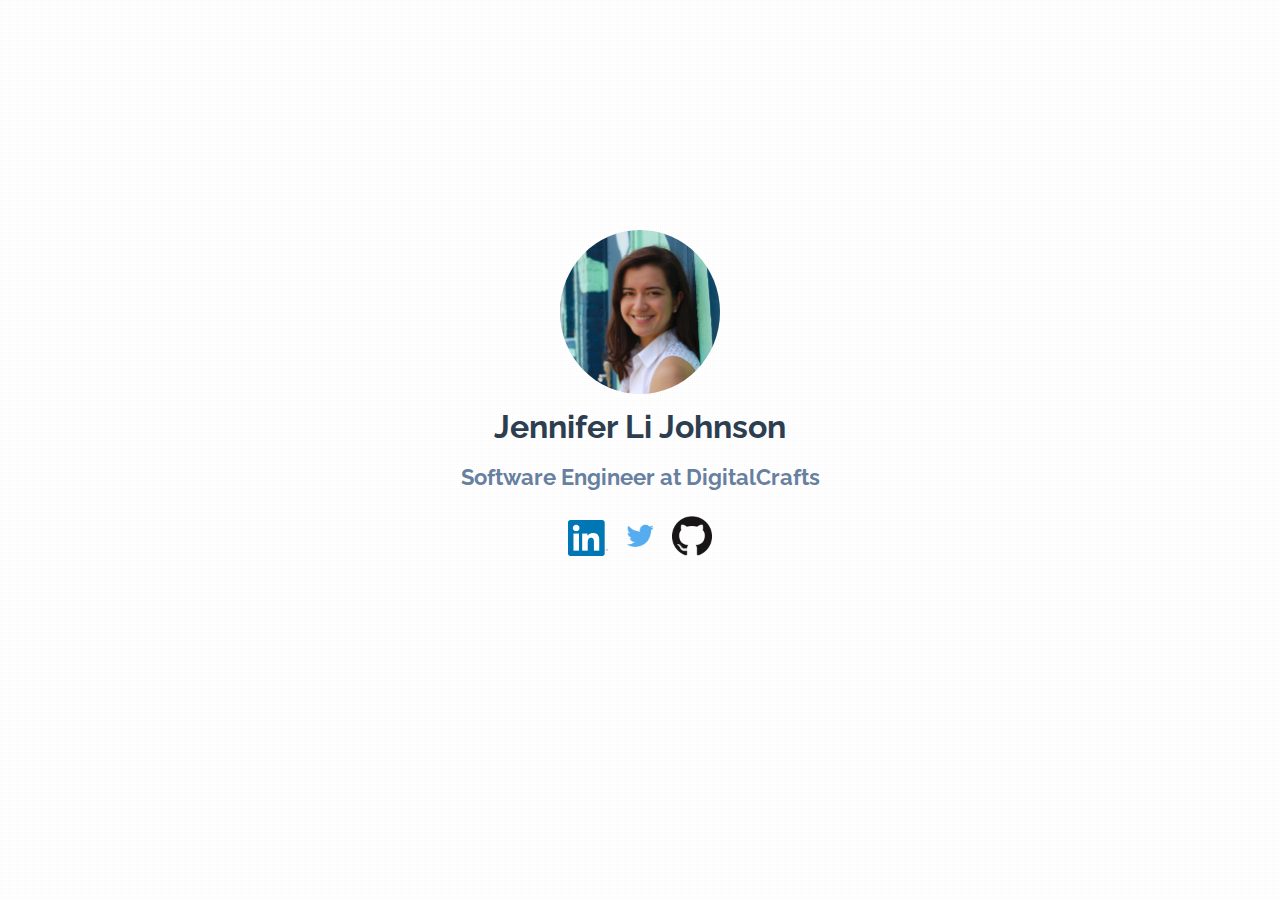
<file: splash/index.html>
<!DOCTYPE html>
<html>
  <head>

    <title>Jennifer Li Johnson</title>
    <link rel="stylesheet" type="text/CSS" href="stylesheet.css">

    <meta charset="UTF-8">

    <meta name="viewport" content="width=device-width, initial-scale=0.8">



  </head>
  <body>
   
    <div class="container">

      <img src="pic.png" alt="Jennifer Li Johnson"/>
      
      <h1>Jennifer Li Johnson</h1>
      <br>
      
      <h2>Software Engineer at DigitalCrafts</h2>
      <br>

      <ul>
        <li><a href="https://www.linkedin.com/in/jenniferlijohnson/" title="Connect with me on LinkedIn" target="_blank"><img src="In-2C-128px-TM.png" alt="LinkedIn"></a></li>

        <li><a href="http://twitter.com/jenlijohnson" title="Follow me on Twitter" target="_blank"><img src="TwitterLogo.png" alt="Twitter"></a></li>

        <li><a href="http://github.com/jenlij" title="Find me on GitHub" target="_blank"><img src="GitHub-Mark-120px-plus.png" alt="GitHub"></a></li>

      </ul>

    </div>

  </body>
</html>
</file>
<file: splash/stylesheet.css>
@import url(http://fonts.googleapis.com/css?family=Raleway:400,700);

/* Resets */
html, body, ul, li, h1, h2, p {
  margin: 0;
  padding: 0;
}


/* Declares font family, text colour and adds a subtle pattern to the background */
body {
  font-family: 'Raleway', sans-serif;
  color: #2c3e50;
  background-image: url('texture.png');
  -webkit-font-smoothing: antialiased;
}


/* Make container centered in page and center text inside <div> */
.container {
  position: absolute;
  top:50%;
  left:50%;
  width:400px;  
  margin: -220px 0 0 -200px;  
  text-align: center;
}


/* Makes image a circle and sizes it to 40% of the outside container */
.container img[src="pic.png"] { 
  max-width: 40%;
  border-radius: 50%;
}

.container img[src="GitHub-Mark-120px-plus.png"] {
  max-height:40px;
}

.container img[src="TwitterLogo.png"] {
  padding-top: 7px;
  max-height:40px;
}

.container img[src="In-2C-128px-TM.png"] {
  max-width:40px;
}

/* Clears bullet points and places <li> items next to each other instead of stacked on top and changes font */
li {
  display: inline;
  list-style: none;
  padding: 0 4px;
  font-family: 'Pacifico', monospace;
}


/* Remove default hyperlink styling, add our own colours and change font-size*/
a, a:visited {
  color:tomato;
  font-size: 20px;
  text-decoration: none;
}

/* This changes the link colour when someone hovers their mouse over it */
a:hover {
  color: darkred;
}

/* Style our header tags */
h1, h2 {
  font-weight: 700;
}

h1 {
  font-size: 32px;
  margin: 10px 0 0
}

h2 {
  font-size: 22px;
  color: #67809F;
}


/* Adds some space around our bio */
p {
  padding: 20px 0;
}
</file>
